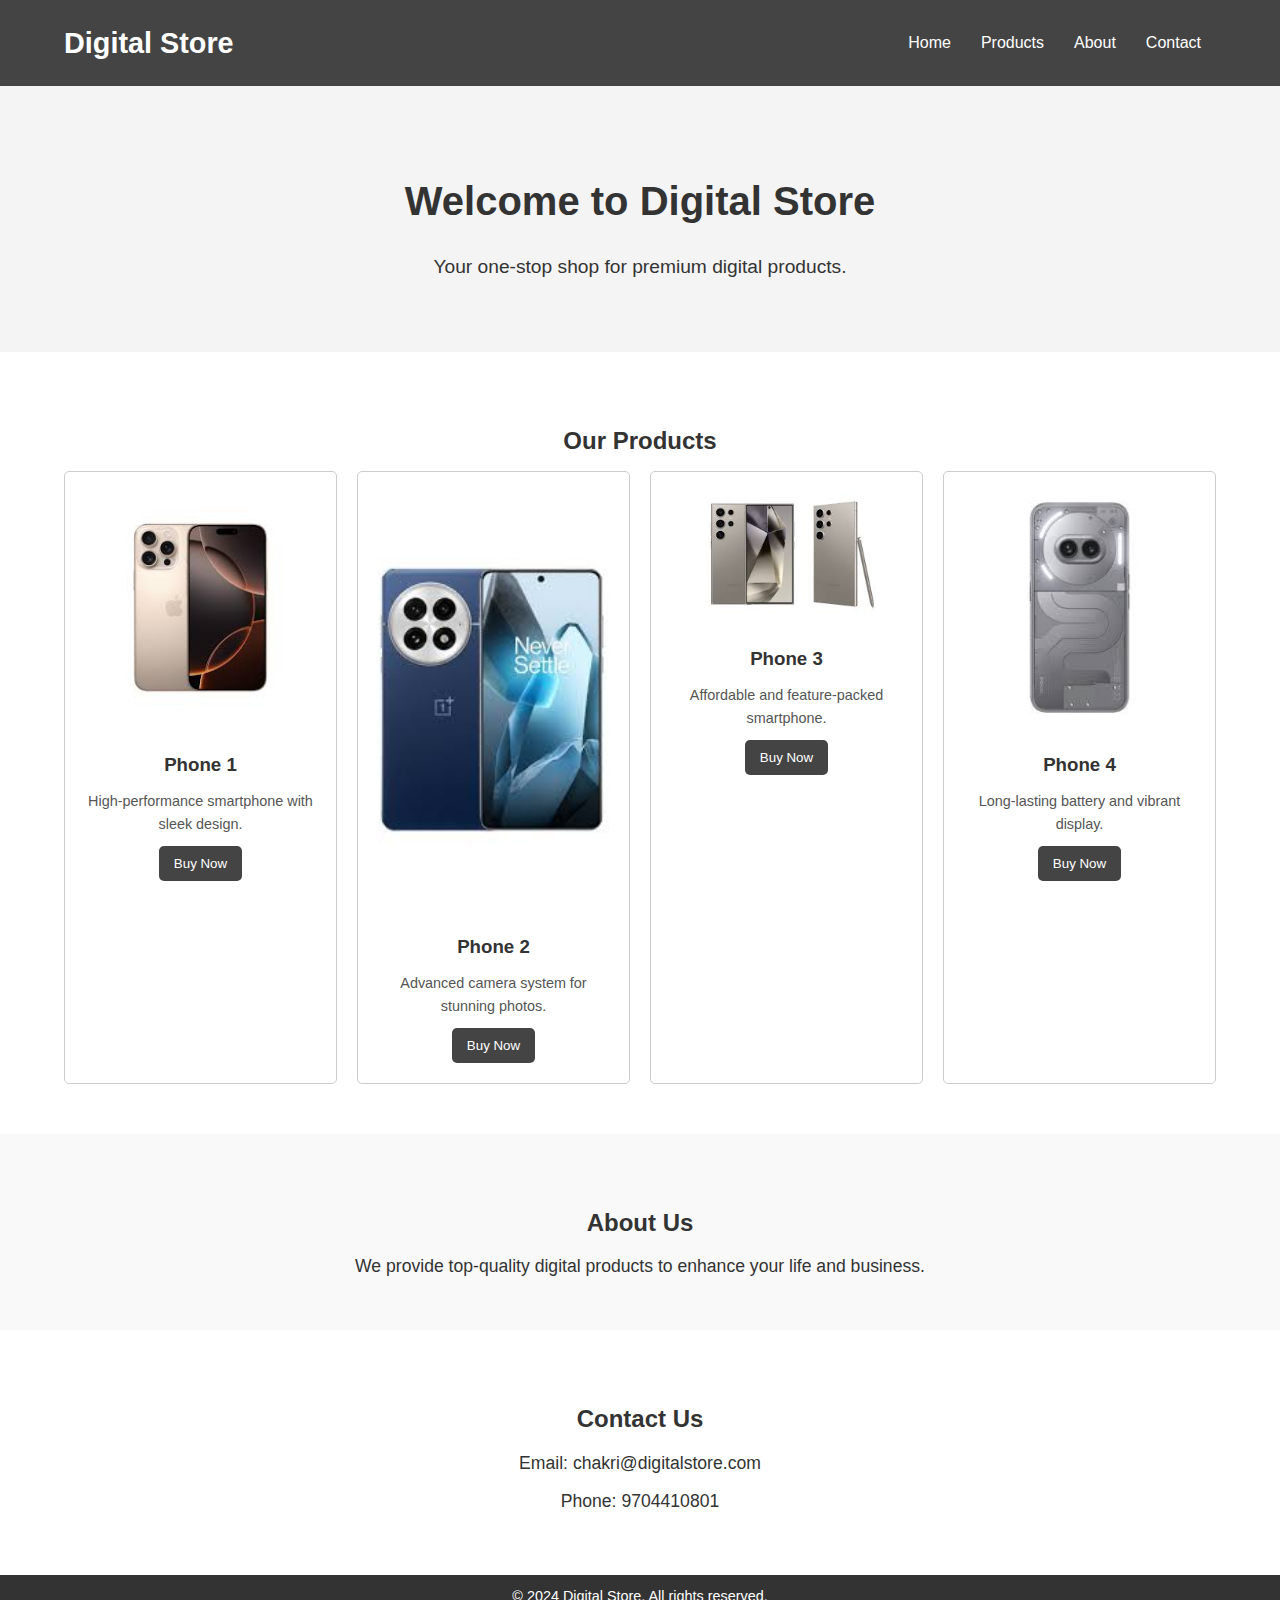
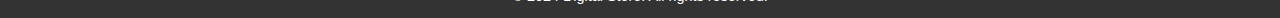
<file: index.html>
<!DOCTYPE html>
<html lang="en">
<head>
    <meta charset="UTF-8">
    <meta name="viewport" content="width=device-width, initial-scale=1.0">
    <title>Digital Store</title>
    <link rel="stylesheet" href="style.css">
</head>
<body>
    <header class="header">
        <div class="container">
            <h1>Digital Store</h1>
            <nav>
                <ul class="nav-links">
                    <li><a href="index.html">Home</a></li>
                    <li><a href="products.html">Products</a></li>
                    <li><a href="about.html">About</a></li>
                    <li><a href="contact.html">Contact</a></li>
                </ul>
            </nav>
        </div>
    </header>

    <section id="home" class="hero">
        <div class="container">
            <h2>Welcome to Digital Store</h2>
            <p>Your one-stop shop for premium digital products.</p>
        </div>
    </section>

    <section id="products" class="products">
        <div class="container">
            <h2>Our Products</h2>
            <div class="product-grid">
                <!-- Product 1 -->
                <div class="product">
                    <img src="iphone16.jpg" alt="Phone 1">
                    <h3>Phone 1</h3>
                    <p>High-performance smartphone with sleek design.</p>
                    <button>Buy Now</button>
                </div>
                <!-- Product 2 -->
                <div class="product">
                    <img src="1plus13.jpg" alt="Phone 2">
                    <h3>Phone 2</h3>
                    <p>Advanced camera system for stunning photos.</p>
                    <button>Buy Now</button>
                </div>
                <!-- Product 3 -->
                <div class="product">
                    <img src="s24ultra.jpg" alt="Phone 3">
                    <h3>Phone 3</h3>
                    <p>Affordable and feature-packed smartphone.</p>
                    <button>Buy Now</button>
                </div>
                <!-- Product 4 -->
                <div class="product">
                    <img src="nothing.jpg" alt="Phone 4">
                    <h3>Phone 4</h3>
                    <p>Long-lasting battery and vibrant display.</p>
                    <button>Buy Now</button>
                </div>
            </div>
        </div>
    </section>

    <section id="about" class="about">
        <div class="container">
            <h2>About Us</h2>
            <p>We provide top-quality digital products to enhance your life and business.</p>
        </div>
    </section>

    <section id="contact" class="contact">
        <div class="container">
            <h2>Contact Us</h2>
            <p>Email: chakri@digitalstore.com</p>
            <p>Phone: 9704410801</p>
        </div>
    </section>

    <footer class="footer">
        <div class="container">
            <p>&copy; 2024 Digital Store. All rights reserved.</p>
        </div>
    </footer>
</body>
</html>
</file>
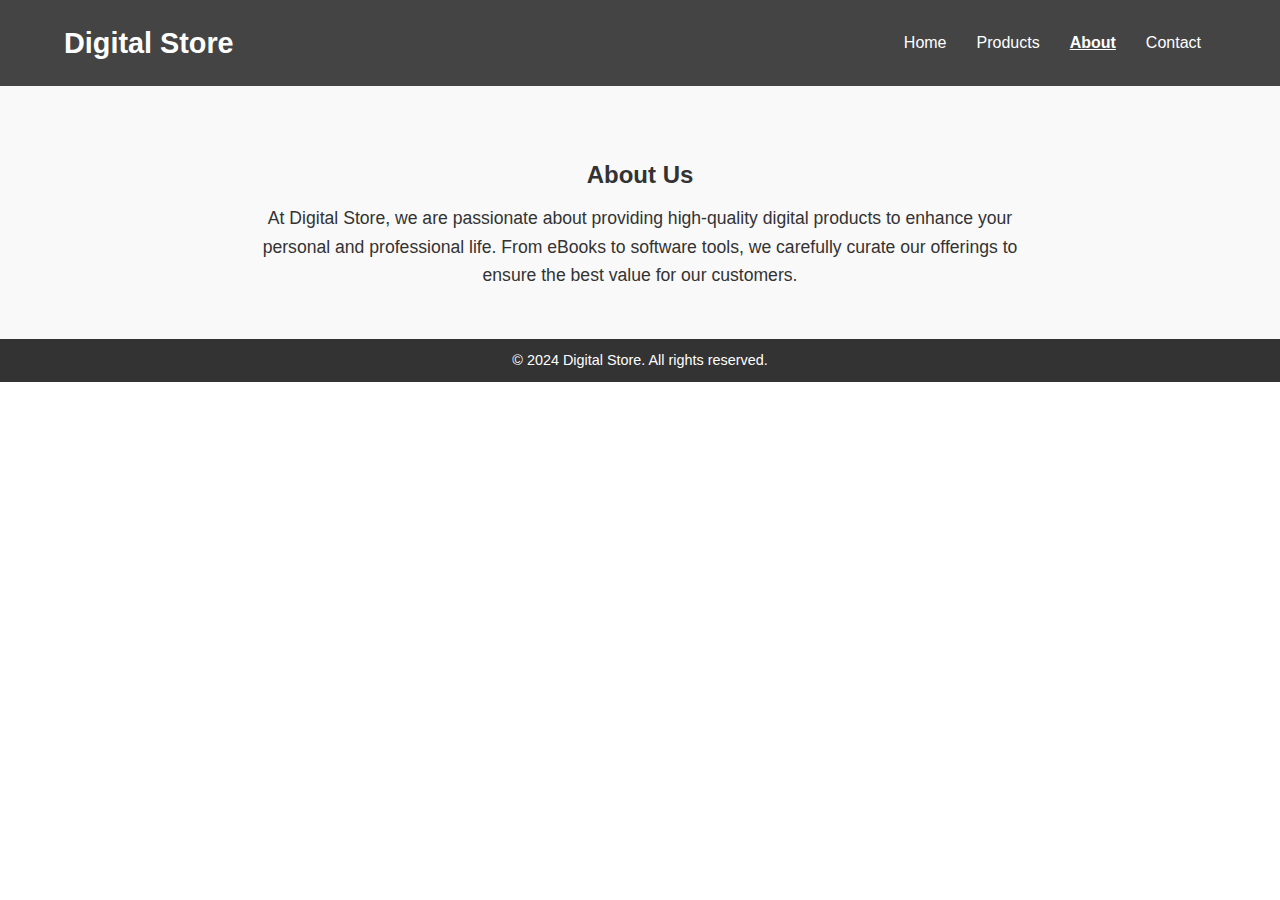
<file: about.html>
<!DOCTYPE html>
<html lang="en">
<head>
    <meta charset="UTF-8">
    <meta name="viewport" content="width=device-width, initial-scale=1.0">
    <title>About - Digital Store</title>
    <link rel="stylesheet" href="style.css">
</head>
<body>
    <header class="header">
        <div class="container">
            <h1>Digital Store</h1>
            <nav>
                <ul class="nav-links">
                    <li><a href="index.html">Home</a></li>
                    <li><a href="products.html">Products</a></li>
                    <li><a href="about.html" class="active">About</a></li>
                    <li><a href="contact.html">Contact</a></li>
                </ul>
            </nav>
        </div>
    </header>

    <section class="about">
        <div class="container">
            <h2>About Us</h2>
            <p>At Digital Store, we are passionate about providing high-quality digital products to enhance your personal and professional life. From eBooks to software tools, we carefully curate our offerings to ensure the best value for our customers.</p>
        </div>
    </section>

    <footer class="footer">
        <div class="container">
            <p>&copy; 2024 Digital Store. All rights reserved.</p>
        </div>
    </footer>
</body>
</html>
</file>
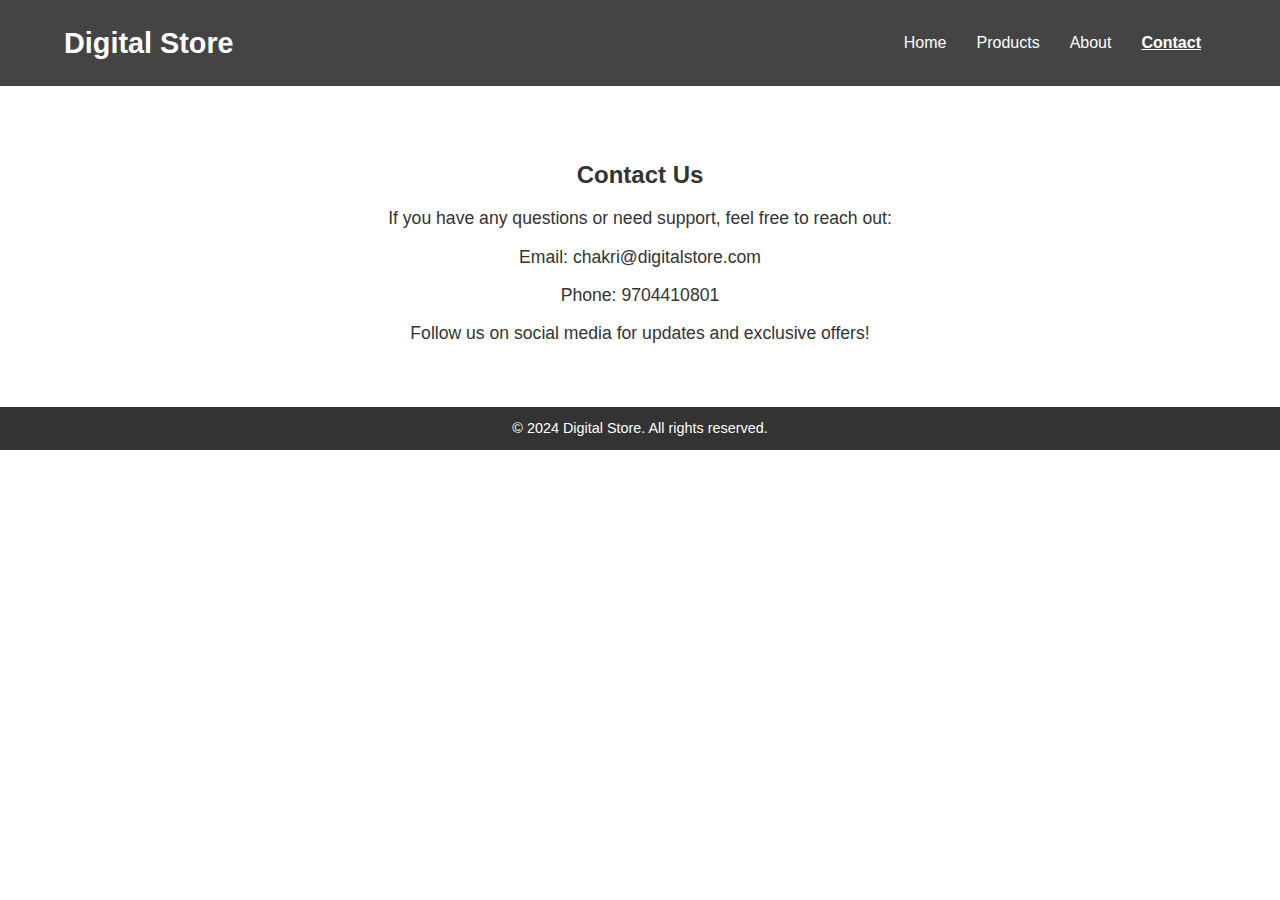
<file: contact.html>
<!DOCTYPE html>
<html lang="en">
<head>
    <meta charset="UTF-8">
    <meta name="viewport" content="width=device-width, initial-scale=1.0">
    <title>Contact - Digital Store</title>
    <link rel="stylesheet" href="style.css">
</head>
<body>
    <header class="header">
        <div class="container">
            <h1>Digital Store</h1>
            <nav>
                <ul class="nav-links">
                    <li><a href="index.html">Home</a></li>
                    <li><a href="products.html">Products</a></li>
                    <li><a href="about.html">About</a></li>
                    <li><a href="contact.html" class="active">Contact</a></li>
                </ul>
            </nav>
        </div>
    </header>

    <section class="contact">
        <div class="container">
            <h2>Contact Us</h2>
            <p>If you have any questions or need support, feel free to reach out:</p>
            <p>Email: chakri@digitalstore.com</p>
            <p>Phone: 9704410801</p>
            <p>Follow us on social media for updates and exclusive offers!</p>
        </div>
    </section>

    <footer class="footer">
        <div class="container">
            <p>&copy; 2024 Digital Store. All rights reserved.</p>
        </div>
    </footer>
</body>
</html>
</file>
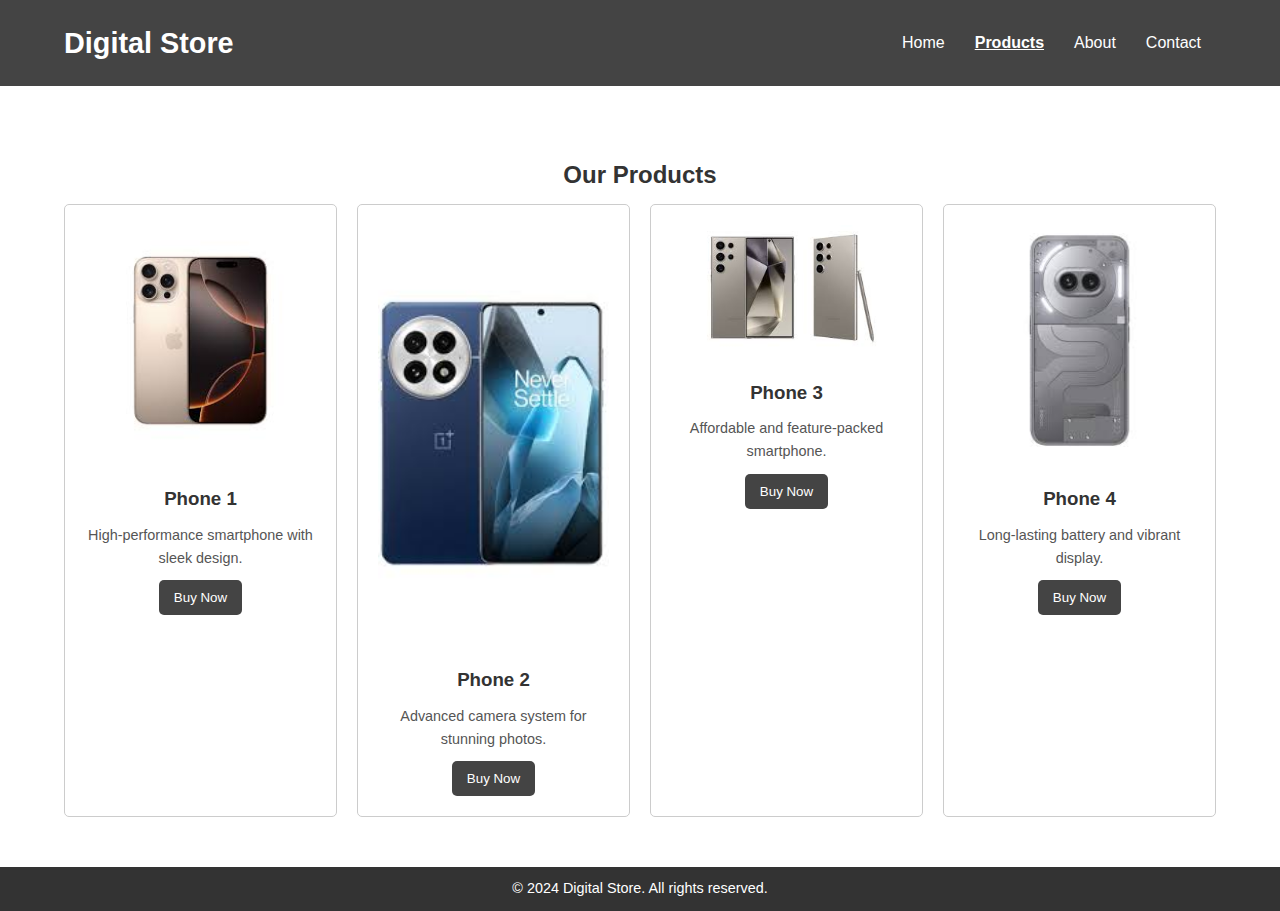
<file: products.html>
<!DOCTYPE html>
<html lang="en">
<head>
    <meta charset="UTF-8">
    <meta name="viewport" content="width=device-width, initial-scale=1.0">
    <title>Products - Digital Store</title>
    <link rel="stylesheet" href="style.css">
</head>
<body>
    <header class="header">
        <div class="container">
            <h1>Digital Store</h1>
            <nav>
                <ul class="nav-links">
                    <li><a href="index.html">Home</a></li>
                    <li><a href="products.html" class="active">Products</a></li>
                    <li><a href="about.html">About</a></li>
                    <li><a href="contact.html">Contact</a></li>
                </ul>
            </nav>
        </div>
    </header>

    <section class="products">
        <div class="container">
            <h2>Our Products</h2>
            <div class="product-grid">
                <!-- Product 1 -->
                <div class="product">
                    <img src="iphone16.jpg" alt="Phone 1">
                    <h3>Phone 1</h3>
                    <p>High-performance smartphone with sleek design.</p>
                    <button>Buy Now</button>
                </div>
                <!-- Product 2 -->
                <div class="product">
                    <img src="1plus13.jpg" alt="Phone 2">
                    <h3>Phone 2</h3>
                    <p>Advanced camera system for stunning photos.</p>
                    <button>Buy Now</button>
                </div>
                <!-- Product 3 -->
                <div class="product">
                    <img src="s24ultra.jpg" alt="Phone 3">
                    <h3>Phone 3</h3>
                    <p>Affordable and feature-packed smartphone.</p>
                    <button>Buy Now</button>
                </div>
                <!-- Product 4 -->
                <div class="product">
                    <img src="nothing.jpg" alt="Phone 4">
                    <h3>Phone 4</h3>
                    <p>Long-lasting battery and vibrant display.</p>
                    <button>Buy Now</button>
                </div>
            </div>
        </div>
    </section>

    <footer class="footer">
        <div class="container">
            <p>&copy; 2024 Digital Store. All rights reserved.</p>
        </div>
    </footer>
</body>
</html>
</file>
<file: style.css>
/* General Styles */
body {
    margin: 0;
    font-family: Arial, sans-serif;
    line-height: 1.6;
    color: #333;
}

.container {
    width: 90%;
    max-width: 1200px;
    margin: 0 auto;
}

h1, h2, h3 {
    margin-bottom: 10px;
}

a {
    text-decoration: none;
    color: inherit;
}

/* Header */
.header {
    background: #444;
    color: #fff;
    padding: 20px 0;
}

.header .container {
    display: flex;
    justify-content: space-between;
    align-items: center;
}

.header h1 {
    margin: 0;
    font-size: 1.8rem;
}

.header .nav-links {
    display: flex;
    list-style: none;
    padding: 0;
    margin: 0;
}

.header .nav-links li {
    margin: 0 15px;
}

.header .nav-links a {
    color: #fff;
    font-size: 1rem;
}

.header .nav-links a.active {
    font-weight: bold;
    text-decoration: underline;
}

/* Hero Section */
.hero {
    background: #f4f4f4;
    text-align: center;
    padding: 50px 0;
}

.hero h2 {
    font-size: 2.5rem;
    margin-bottom: 10px;
}

.hero p {
    font-size: 1.2rem;
}

/* Products Section */
.products {
    text-align: center;
    padding: 50px 0;
}

.product-grid {
    display: grid;
    grid-template-columns: repeat(auto-fit, minmax(250px, 1fr));
    gap: 20px;
}

.product {
    border: 1px solid #ccc;
    padding: 20px;
    border-radius: 5px;
    background: #fff;
    transition: transform 0.3s ease, box-shadow 0.3s ease;
}

.product:hover {
    transform: translateY(-5px);
    box-shadow: 0 4px 8px rgba(0, 0, 0, 0.1);
}

.product h3 {
    margin-bottom: 10px;
}

.product p {
    font-size: 0.9rem;
    color: #555;
}

.product button {
    padding: 10px 15px;
    color: #fff;
    background: #444;
    border: none;
    border-radius: 5px;
    cursor: pointer;
    transition: background 0.3s ease;
}

.product button:hover {
    background: #555;
}

/* About Section */
.about {
    background: #f9f9f9;
    text-align: center;
    padding: 50px 0;
}

.about p {
    font-size: 1.1rem;
    max-width: 800px;
    margin: 0 auto;
}

/* Contact Section */
.contact {
    text-align: center;
    padding: 50px 0;
}

.contact p {
    margin: 10px 0;
    font-size: 1.1rem;
}

/* Footer */
.footer {
    background: #333;
    color: #fff;
    text-align: center;
    padding: 10px 0;
}

.footer p {
    margin: 0;
    font-size: 0.9rem;
}

/* Product Image Styling */
.product img {
    width: 100%; /* Make the image take full width of its container */
    height: auto; /* Maintain the aspect ratio */
    border-radius: 5px; /* Optional: Rounded corners */
    margin-bottom: 10px; /* Space below the image */
}

/* Adjust product grid layout */
.product {
    text-align: center; /* Center the content inside each product */
}

.product h3, .product p {
    margin: 10px 0; /* Space between the heading, text, and image */
}
</file>
